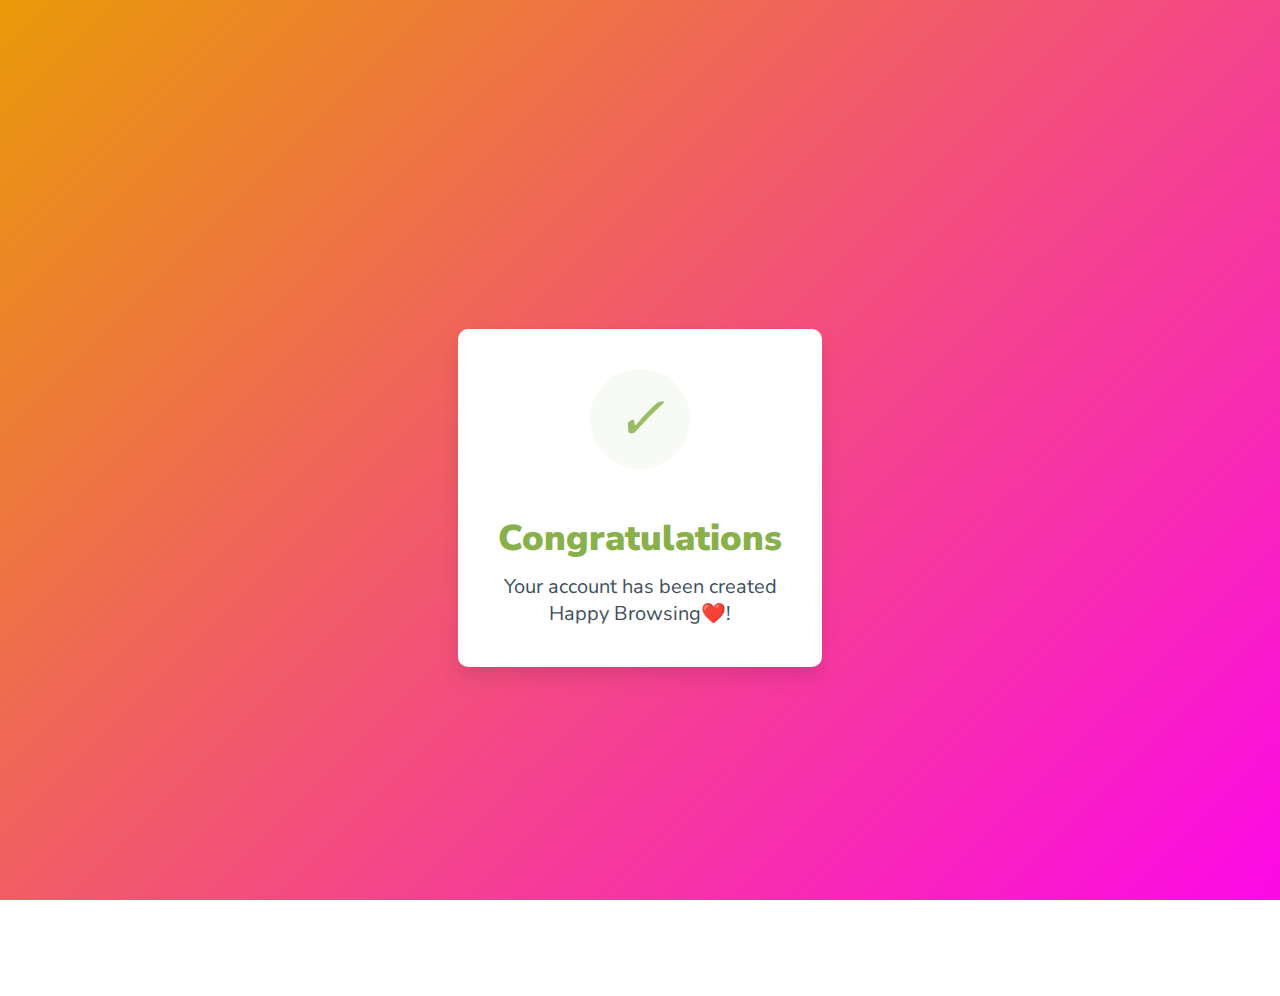
<file: sucess.html>
<!DOCTYPE html>
<html lang="en">

<head>
  <link href="https://fonts.googleapis.com/css?family=Nunito+Sans:400,400i,700,900&display=swap" rel="stylesheet">
</head>

<style>
  body {
    text-align: center;
    padding: 40px 0;
    background-image: linear-gradient(-225deg, #e99a08 0%, #fc09e7 100%);
    background-attachment: fixed;
    background-repeat: no-repeat;
    background-position: center;
    background-size: cover;
    font-family: 'Nunito Sans', sans-serif;
    position: relative;
    height: 100vh;
    overflow: hidden;
    display: flex;
    align-items: center;
    justify-content: center;
  }

  .heartbeat {
    animation: heartbeat 1s infinite;
  }

  @keyframes heartbeat {
    0% {
      transform: scale(1);
    }
    50% {
      transform: scale(1.1);
    }
    100% {
      transform: scale(1);
    }
  }


  .card {
    background: white;
    padding: 40px;
    border-radius: 10px;
    box-shadow: 0 10px 20px rgba(0, 0, 0, 0.1);
    display: flex;
    flex-direction: column;
    align-items: center;
  }

  .icon-container {
    border-radius: 50%;
    height: 100px;
    width: 100px;
    background: #F8FAF5;
    display: flex;
    align-items: center;
    justify-content: center;
    margin-bottom: 20px;
    animation: move 2s infinite alternate;
  }

  .checkmark {
    color: #9ABC66;
    font-size: 60px;
  }

  @keyframes move {
    0% {
      transform: translateY(0);
    }
    100% {
      transform: translateY(-10px);
    }
  }

  h1 {
    color: #88B04B;
    font-family: "Nunito Sans", "Helvetica Neue", sans-serif;
    font-weight: 900;
    font-size: 36px;
    margin-bottom: 10px;
  }

  p {
    color: #404F5E;
    font-family: "Nunito Sans", "Helvetica Neue", sans-serif;
    font-size: 20px;
    margin: 0;
  }
  .bounce {
      animation: bounce 0.5s;
    }

    @keyframes bounce {
      0% {
        transform: scale(1);
      }
      50% {
        transform: scale(1.2);
      }
      100% {
        transform: scale(1);
      }
    }
</style>

<body>
  <div class="overlay">
    <div class="card">
      <div class="icon-container">
        <i class="checkmark">✓</i>
      </div>
      <h1>Congratulations</h1>
      <p>Your account has been created<br />Happy Browsing❤️!</p>
    </div>
  </div>
</body>


</html>
</file>
